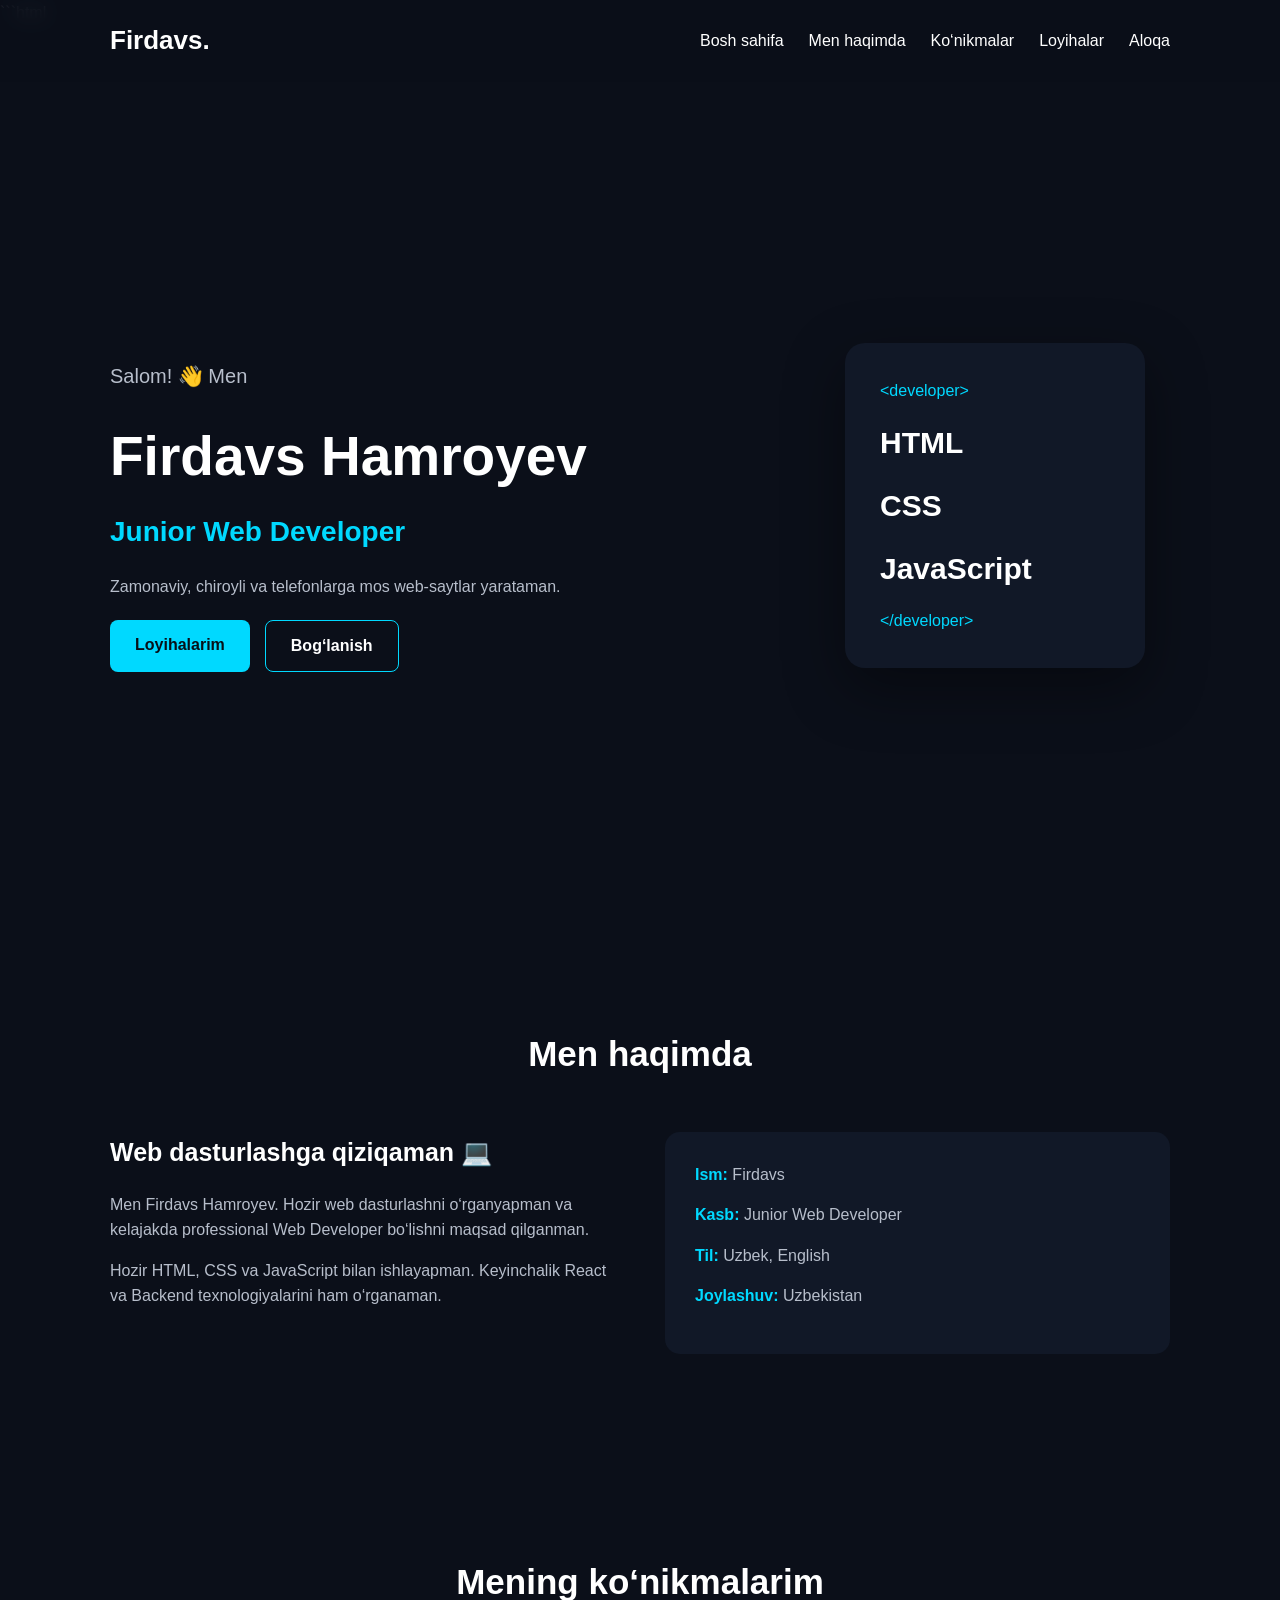
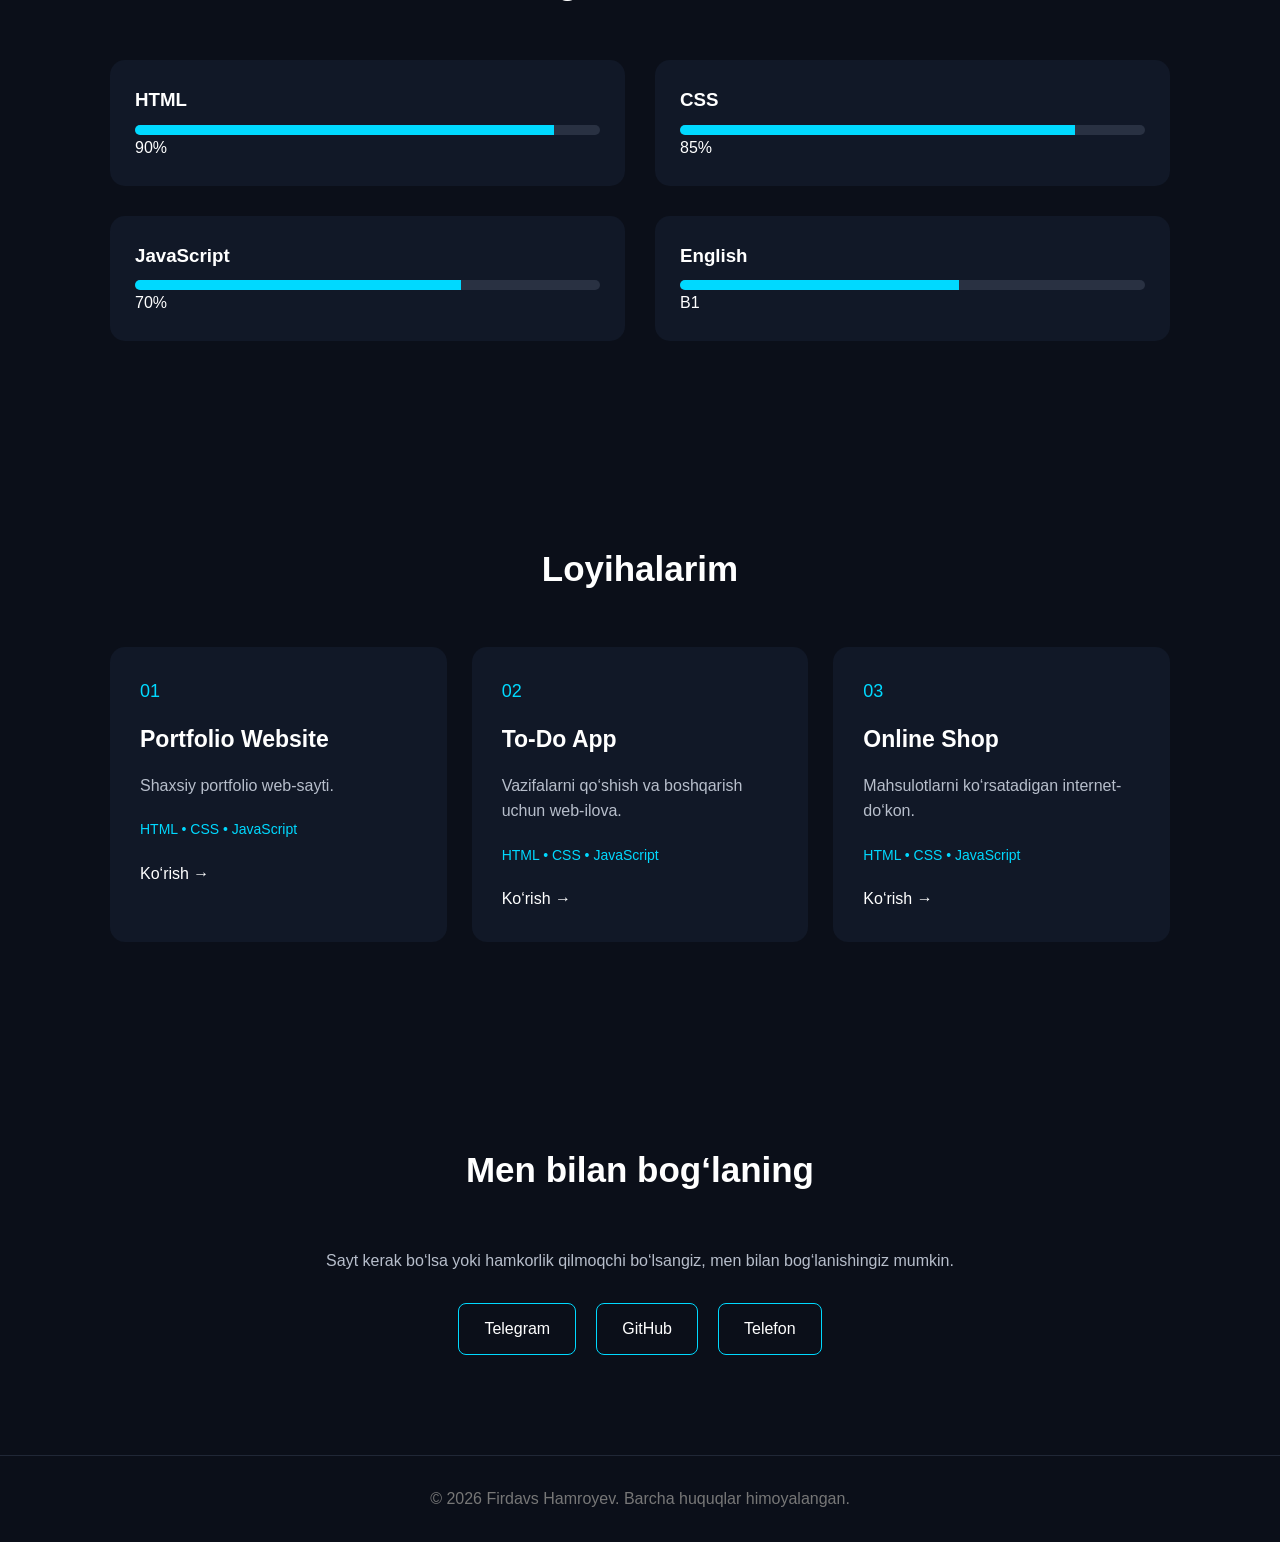
<file: index.html>
```html
<!DOCTYPE html>
<html lang="uz">

<head>
    <meta charset="UTF-8">
    <meta name="viewport" content="width=device-width, initial-scale=1.0">

    <title>Firdavs | Web Developer</title>

    <link rel="stylesheet" href="style.css">
</head>

<body>

    <!-- NAVBAR -->
    <header>
        <nav class="navbar">
            <h2 class="logo">Firdavs.</h2>

            <ul class="nav-links">
                <li><a href="#home">Bosh sahifa</a></li>
                <li><a href="#about">Men haqimda</a></li>
                <li><a href="#skills">Ko‘nikmalar</a></li>
                <li><a href="#projects">Loyihalar</a></li>
                <li><a href="#contact">Aloqa</a></li>
            </ul>
        </nav>
    </header>

    <!-- HERO -->
    <section id="home" class="hero">

        <div class="hero-text">
            <p class="hello">Salom! 👋 Men</p>

            <h1>Firdavs Hamroyev</h1>

            <h2>Junior Web Developer</h2>

            <p>
                Zamonaviy, chiroyli va telefonlarga mos
                web-saytlar yarataman.
            </p>

            <div class="buttons">
                <a href="#projects" class="btn">Loyihalarim</a>
                <a href="#contact" class="btn second">Bog‘lanish</a>
            </div>
        </div>

        <div class="hero-card">
            <div class="code">
                <span>&lt;developer&gt;</span>

                <h3>HTML</h3>
                <h3>CSS</h3>
                <h3>JavaScript</h3>

                <span>&lt;/developer&gt;</span>
            </div>
        </div>

    </section>


    <!-- ABOUT -->
    <section id="about" class="section">

        <h2 class="section-title">Men haqimda</h2>

        <div class="about">
            <div>
                <h3>Web dasturlashga qiziqaman 💻</h3>

                <p>
                    Men Firdavs Hamroyev. Hozir web dasturlashni
                    o‘rganyapman va kelajakda professional
                    Web Developer bo‘lishni maqsad qilganman.
                </p>

                <p>
                    Hozir HTML, CSS va JavaScript bilan
                    ishlayapman. Keyinchalik React va Backend
                    texnologiyalarini ham o‘rganaman.
                </p>
            </div>

            <div class="info">
                <p><strong>Ism:</strong> Firdavs</p>
                <p><strong>Kasb:</strong> Junior Web Developer</p>
                <p><strong>Til:</strong> Uzbek, English</p>
                <p><strong>Joylashuv:</strong> Uzbekistan</p>
            </div>
        </div>

    </section>


    <!-- SKILLS -->
    <section id="skills" class="section">

        <h2 class="section-title">Mening ko‘nikmalarim</h2>

        <div class="skills">

            <div class="skill">
                <h3>HTML</h3>
                <div class="progress">
                    <div class="progress-bar html"></div>
                </div>
                <span>90%</span>
            </div>

            <div class="skill">
                <h3>CSS</h3>
                <div class="progress">
                    <div class="progress-bar css"></div>
                </div>
                <span>85%</span>
            </div>

            <div class="skill">
                <h3>JavaScript</h3>
                <div class="progress">
                    <div class="progress-bar js"></div>
                </div>
                <span>70%</span>
            </div>

            <div class="skill">
                <h3>English</h3>
                <div class="progress">
                    <div class="progress-bar english"></div>
                </div>
                <span>B1</span>
            </div>

        </div>

    </section>


    <!-- PROJECTS -->
    <section id="projects" class="section">

        <h2 class="section-title">Loyihalarim</h2>

        <div class="projects">

            <div class="project">
                <div class="project-number">01</div>

                <h3>Portfolio Website</h3>

                <p>
                    Shaxsiy portfolio web-sayti.
                </p>

                <span>HTML • CSS • JavaScript</span>

                <a href="#" class="project-link">Ko‘rish →</a>
            </div>


            <div class="project">
                <div class="project-number">02</div>

                <h3>To-Do App</h3>

                <p>
                    Vazifalarni qo‘shish va boshqarish
                    uchun web-ilova.
                </p>

                <span>HTML • CSS • JavaScript</span>

                <!-- <a href="#" class="project-link">Ko‘rish →</a> -->
                <a href="todo/index2.html" class="project-link">Ko‘rish →</a>
            </div>


            <div class="project">
                <div class="project-number">03</div>

                <h3>Online Shop</h3>

                <p>
                    Mahsulotlarni ko‘rsatadigan
                    internet-do‘kon.
                </p>

                <span>HTML • CSS • JavaScript</span>

                <!-- <a href="#" class="project-link">Ko‘rish →</a> -->
                <!-- <a href="shop/index3.html" class="project-link">Ko‘rish →</a> -->
                <!-- <a href="Shop/index3.html" class="project-link">Ko‘rish →</a> -->
                <a href="Shop/index3.html" class="project-link">Ko‘rish →</a>
            </div>

        </div>

    </section>


    <!-- CONTACT -->
    <section id="contact" class="section contact">

        <h2 class="section-title">Men bilan bog‘laning</h2>

        <p>
            Sayt kerak bo‘lsa yoki hamkorlik qilmoqchi bo‘lsangiz,
            men bilan bog‘lanishingiz mumkin.
        </p>

        <div class="contact-links">

            <a href="https://t.me/hamroyev10" target="_blank">
                Telegram
            </a>

            <a href="https://github.com/Firdavs110" target="_blank">
                GitHub
            </a>

            <!-- <a href="mailto:firdavshamroyev014@gmail.com">
                Gmail
            </a> -->

            <a href="tel:+998938221410">
                Telefon
            </a>

        </div>

    </section>


    <!-- FOOTER -->
    <footer>
        <p>© 2026 Firdavs Hamroyev. Barcha huquqlar himoyalangan.</p>
    </footer>


    <script src="man.js"></script>

</body>

</html>
</file>
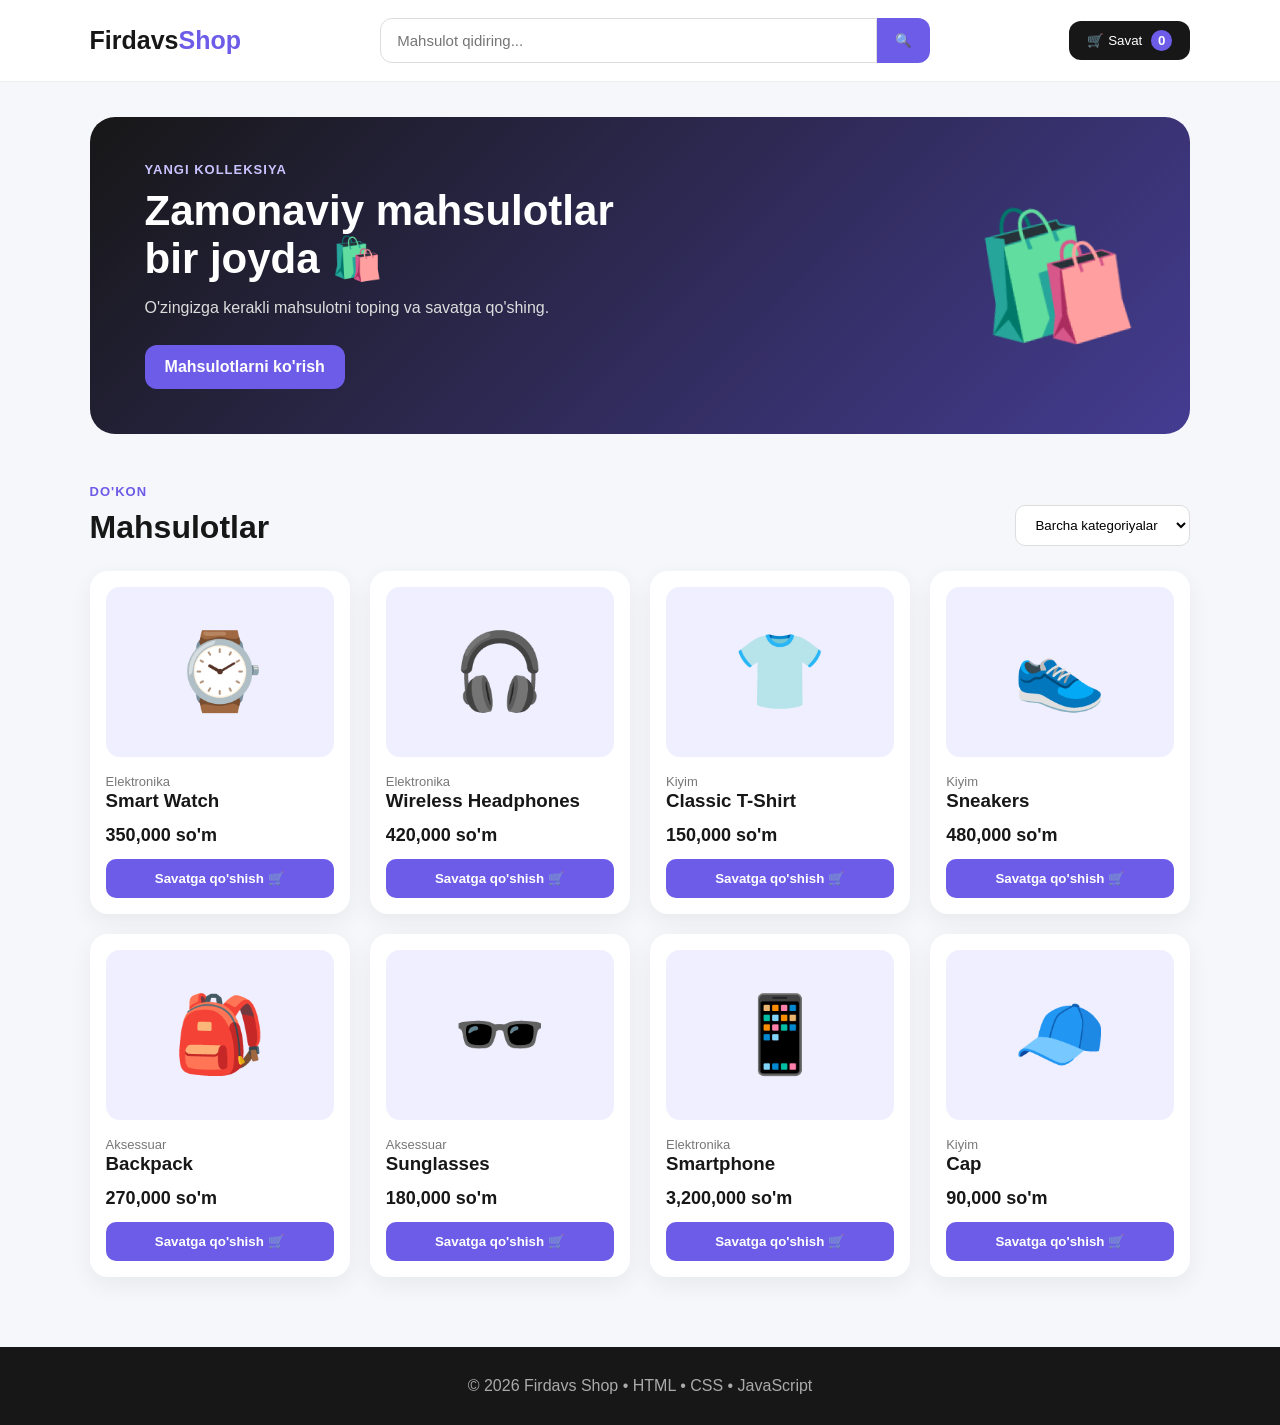
<file: Shop/index3.html>
<!DOCTYPE html>
<html lang="uz">
<head>
    <meta charset="UTF-8">
    <meta name="viewport" content="width=device-width, initial-scale=1.0">
    <title>Firdavs Shop</title>
    <link rel="stylesheet" href="style3.css">
</head>
<body>

<header class="header">
    <div class="logo">Firdavs<span>Shop</span></div>

    <div class="search-box">
        <input id="searchInput" type="text" placeholder="Mahsulot qidiring...">
        <button id="searchBtn">🔍</button>
    </div>

    <button id="cartBtn" class="cart-btn">🛒 Savat <b id="cartCount">0</b></button>
</header>

<section class="hero">
    <div>
        <p class="small-title">YANGI KOLLEKSIYA</p>
        <h1>Zamonaviy mahsulotlar<br>bir joyda 🛍️</h1>
        <p>O'zingizga kerakli mahsulotni toping va savatga qo'shing.</p>
        <a href="#products" class="hero-btn">Mahsulotlarni ko'rish</a>
    </div>
    <div class="hero-emoji">🛍️</div>
</section>

<main id="products" class="container">
    <div class="section-top">
        <div>
            <p class="small-title">DO'KON</p>
            <h2>Mahsulotlar</h2>
        </div>

        <select id="categorySelect">
            <option value="all">Barcha kategoriyalar</option>
            <option value="electronics">Elektronika</option>
            <option value="fashion">Kiyim</option>
            <option value="accessories">Aksessuar</option>
        </select>
    </div>

    <div id="productsList" class="products"></div>
    <p id="emptyMessage" class="empty">Mahsulot topilmadi 😕</p>
</main>

<div id="cartModal" class="modal">
    <div class="modal-box">
        <button id="closeCart" class="close">×</button>
        <h2>🛒 Savat</h2>
        <div id="cartItems"></div>

        <div class="cart-bottom">
            <strong>Jami: <span id="cartTotal">0</span> so'm</strong>
            <button id="clearCart" class="clear-btn">Savatni tozalash</button>
        </div>
    </div>
</div>

<footer>
    <p>© 2026 Firdavs Shop • HTML • CSS • JavaScript</p>
</footer>

<script src="script3.js"></script>
</body>
</html>
</file>
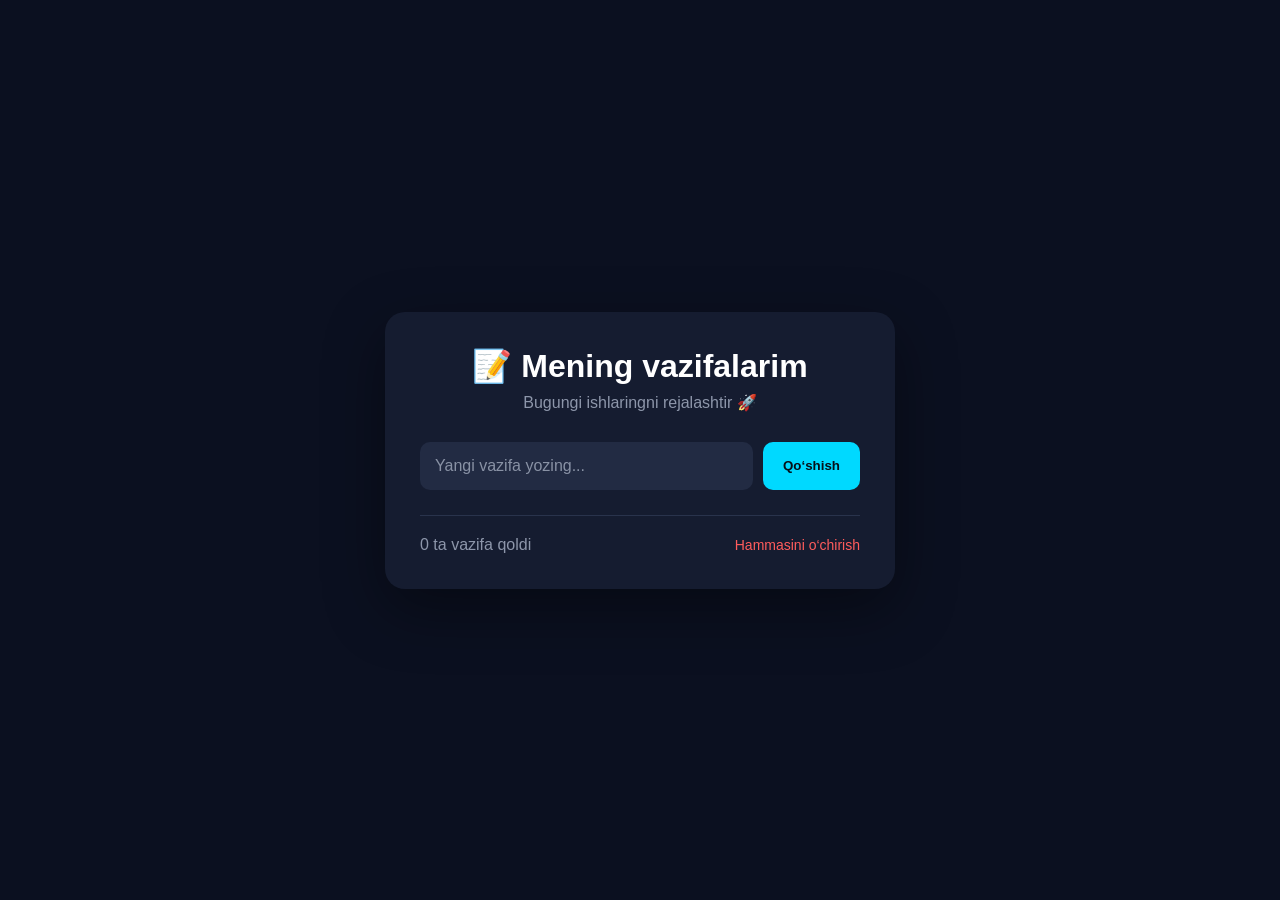
<file: todo/index2.html>
<!DOCTYPE html>
<html lang="uz">
<head>
    <meta charset="UTF-8">
    <meta name="viewport" content="width=device-width, initial-scale=1.0">

    <title>My To-Do App</title>

    <link rel="stylesheet" href="style2.css">
</head>

<body>

    <div class="container">

        <div class="todo-box">

            <h1>📝 Mening vazifalarim</h1>

            <p class="subtitle">
                Bugungi ishlaringni rejalashtir 🚀
            </p>

            <div class="input-box">
                <input
                    type="text"
                    id="taskInput"
                    placeholder="Yangi vazifa yozing..."
                >

                <button id="addBtn">Qo‘shish</button>
            </div>

            <ul id="taskList"></ul>

            <div class="bottom">
                <span id="taskCount">0 ta vazifa</span>

                <button id="clearBtn">
                    Hammasini o‘chirish
                </button>
            </div>

        </div>

    </div>

    <script src="script2.js"></script>

</body>
</html>
</file>
<file: style.css>
* {
    margin: 0;
    padding: 0;
    box-sizing: border-box;
}

html {
    scroll-behavior: smooth;
}

body {
    font-family: Arial, sans-serif;
    background: #0b0f19;
    color: white;
    line-height: 1.6;
}

/* NAVBAR */

header {
    position: fixed;
    width: 100%;
    top: 0;
    z-index: 1000;
    background: rgba(11, 15, 25, 0.9);
    backdrop-filter: blur(10px);
}

.navbar {
    max-width: 1100px;
    margin: auto;
    padding: 20px;
    display: flex;
    justify-content: space-between;
    align-items: center;
}

.logo {
    font-size: 26px;
}

.nav-links {
    display: flex;
    gap: 25px;
    list-style: none;
}

.nav-links a {
    color: white;
    text-decoration: none;
    transition: 0.3s;
}

.nav-links a:hover {
    color: #00d9ff;
}


/* HERO */

.hero {
    min-height: 100vh;
    max-width: 1100px;
    margin: auto;
    padding: 140px 20px 80px;

    display: flex;
    align-items: center;
    justify-content: space-between;
    gap: 50px;
}

.hero-text {
    max-width: 600px;
}

.hello {
    color: #00d9ff;
    font-size: 20px;
}

.hero h1 {
    font-size: 55px;
    margin: 10px 0;
}

.hero h2 {
    color: #00d9ff;
    font-size: 28px;
}

.hero p {
    color: #b7becb;
    margin: 20px 0;
}

.buttons {
    display: flex;
    gap: 15px;
}

.btn {
    display: inline-block;
    padding: 12px 25px;
    border-radius: 8px;
    background: #00d9ff;
    color: #071018;
    text-decoration: none;
    font-weight: bold;
}

.btn.second {
    background: transparent;
    color: white;
    border: 1px solid #00d9ff;
}


/* CODE CARD */

.hero-card {
    width: 350px;
    height: 350px;
    display: flex;
    align-items: center;
    justify-content: center;
}

.code {
    width: 300px;
    padding: 35px;
    background: #111827;
    border-radius: 20px;
    box-shadow: 0 20px 60px rgba(0, 0, 0, 0.4);
}

.code span {
    color: #00d9ff;
}

.code h3 {
    margin: 15px 0;
    font-size: 30px;
}


/* SECTIONS */

.section {
    max-width: 1100px;
    margin: auto;
    padding: 100px 20px;
}

.section-title {
    font-size: 35px;
    margin-bottom: 50px;
    text-align: center;
}


/* ABOUT */

.about {
    display: grid;
    grid-template-columns: 1fr 1fr;
    gap: 50px;
}

.about h3 {
    font-size: 25px;
    margin-bottom: 20px;
}

.about p {
    color: #b7becb;
    margin-bottom: 15px;
}

.info {
    background: #111827;
    padding: 30px;
    border-radius: 15px;
}

.info strong {
    color: #00d9ff;
}


/* SKILLS */

.skills {
    display: grid;
    grid-template-columns: 1fr 1fr;
    gap: 30px;
}

.skill {
    background: #111827;
    padding: 25px;
    border-radius: 15px;
}

.skill h3 {
    margin-bottom: 10px;
}

.progress {
    height: 10px;
    background: #293142;
    border-radius: 10px;
    overflow: hidden;
}

.progress-bar {
    height: 100%;
    background: #00d9ff;
}

.html {
    width: 90%;
}

.css {
    width: 85%;
}

.js {
    width: 70%;
}

.english {
    width: 60%;
}


/* PROJECTS */

.projects {
    display: grid;
    grid-template-columns: repeat(3, 1fr);
    gap: 25px;
}

.project {
    background: #111827;
    padding: 30px;
    border-radius: 15px;
    transition: 0.3s;
}

.project:hover {
    transform: translateY(-8px);
}

.project-number {
    color: #00d9ff;
    font-size: 18px;
}

.project h3 {
    font-size: 23px;
    margin: 15px 0;
}

.project p {
    color: #b7becb;
}

.project span {
    display: block;
    color: #00d9ff;
    margin: 20px 0;
    font-size: 14px;
}

.project-link {
    color: white;
    text-decoration: none;
}


/* CONTACT */

.contact {
    text-align: center;
}

.contact p {
    color: #b7becb;
}

.contact-links {
    margin-top: 30px;
    display: flex;
    justify-content: center;
    gap: 20px;
}

.contact-links a {
    padding: 12px 25px;
    border: 1px solid #00d9ff;
    border-radius: 8px;
    color: white;
    text-decoration: none;
}


/* FOOTER */

footer {
    text-align: center;
    padding: 30px;
    color: #777;
    border-top: 1px solid #202736;
}


/* MOBILE */

@media (max-width: 800px) {

    .nav-links {
        display: none;
    }

    .hero {
        flex-direction: column;
        text-align: center;
    }

    .hero h1 {
        font-size: 40px;
    }

    .buttons {
        justify-content: center;
    }

    .about {
        grid-template-columns: 1fr;
    }

    .skills {
        grid-template-columns: 1fr;
    }

    .projects {
        grid-template-columns: 1fr;
    }

    .hero-card {
        width: 100%;
    }
}
</file>
<file: Shop/style3.css>
* {
    margin: 0;
    padding: 0;
    box-sizing: border-box;
}

html {
    scroll-behavior: smooth;
}

body {
    font-family: Arial, sans-serif;
    background: #f6f7fb;
    color: #171717;
}

.header {
    position: sticky;
    top: 0;
    z-index: 10;
    display: flex;
    align-items: center;
    gap: 25px;
    padding: 18px 7%;
    background: white;
    border-bottom: 1px solid #eee;
}

.logo {
    font-size: 25px;
    font-weight: 800;
    white-space: nowrap;
}

.logo span {
    color: #6c5ce7;
}

.search-box {
    display: flex;
    flex: 1;
    max-width: 550px;
    margin: auto;
}

.search-box input {
    width: 100%;
    padding: 13px 16px;
    border: 1px solid #ddd;
    border-radius: 12px 0 0 12px;
    outline: none;
    font-size: 15px;
}

.search-box button {
    border: none;
    padding: 0 18px;
    border-radius: 0 12px 12px 0;
    background: #6c5ce7;
    color: white;
    cursor: pointer;
}

.cart-btn {
    border: none;
    background: #171717;
    color: white;
    padding: 12px 18px;
    border-radius: 12px;
    cursor: pointer;
}

.cart-btn b {
    background: #6c5ce7;
    padding: 3px 7px;
    border-radius: 50%;
    margin-left: 5px;
}

.hero {
    margin: 35px auto;
    width: 86%;
    max-width: 1200px;
    min-height: 300px;
    padding: 45px 55px;
    border-radius: 25px;
    background: linear-gradient(135deg, #171717, #443c91);
    color: white;
    display: flex;
    align-items: center;
    justify-content: space-between;
}

.small-title {
    color: #6c5ce7;
    font-weight: 800;
    font-size: 13px;
    letter-spacing: 1px;
    margin-bottom: 10px;
}

.hero .small-title {
    color: #c9c3ff;
}

.hero h1 {
    font-size: 42px;
    line-height: 1.15;
    margin-bottom: 15px;
}

.hero p:not(.small-title) {
    color: #ddd;
    margin-bottom: 28px;
}

.hero-btn {
    display: inline-block;
    text-decoration: none;
    color: white;
    background: #6c5ce7;
    padding: 13px 20px;
    border-radius: 12px;
    font-weight: bold;
}

.hero-emoji {
    font-size: 130px;
    transform: rotate(-8deg);
}

.container {
    width: 86%;
    max-width: 1200px;
    margin: 50px auto;
}

.section-top {
    display: flex;
    justify-content: space-between;
    align-items: end;
    margin-bottom: 25px;
}

.section-top h2 {
    font-size: 32px;
}

#categorySelect {
    padding: 11px 15px;
    border: 1px solid #ddd;
    border-radius: 10px;
    background: white;
}

.products {
    display: grid;
    grid-template-columns: repeat(4, 1fr);
    gap: 20px;
}

.product {
    background: white;
    border-radius: 18px;
    padding: 16px;
    box-shadow: 0 8px 25px rgba(0,0,0,.06);
    transition: .25s;
}

.product:hover {
    transform: translateY(-5px);
}

.product-image {
    height: 170px;
    border-radius: 14px;
    background: #f0efff;
    display: flex;
    align-items: center;
    justify-content: center;
    font-size: 75px;
    margin-bottom: 15px;
}

.product h3 {
    margin-bottom: 7px;
}

.category {
    color: #777;
    font-size: 13px;
}

.price {
    font-size: 18px;
    font-weight: 800;
    margin: 13px 0;
}

.add-btn {
    width: 100%;
    border: none;
    background: #6c5ce7;
    color: white;
    padding: 12px;
    border-radius: 10px;
    cursor: pointer;
    font-weight: bold;
}

.add-btn:hover {
    background: #5749cf;
}

.empty {
    display: none;
    text-align: center;
    padding: 40px;
}

.modal {
    display: none;
    position: fixed;
    inset: 0;
    background: rgba(0,0,0,.55);
    z-index: 20;
    padding: 30px;
}

.modal-box {
    width: 100%;
    max-width: 550px;
    max-height: 85vh;
    overflow-y: auto;
    background: white;
    margin: 30px auto;
    padding: 25px;
    border-radius: 20px;
    position: relative;
}

.close {
    position: absolute;
    right: 18px;
    top: 12px;
    border: none;
    background: none;
    font-size: 30px;
    cursor: pointer;
}

.cart-item {
    display: flex;
    align-items: center;
    gap: 12px;
    padding: 15px 0;
    border-bottom: 1px solid #eee;
}

.cart-item-emoji {
    font-size: 35px;
}

.cart-item-info {
    flex: 1;
}

.remove-btn {
    border: none;
    background: #ffecec;
    color: #d63031;
    padding: 7px 10px;
    border-radius: 8px;
    cursor: pointer;
}

.cart-bottom {
    display: flex;
    justify-content: space-between;
    align-items: center;
    margin-top: 20px;
    gap: 15px;
}

.clear-btn {
    border: none;
    background: #171717;
    color: white;
    padding: 10px 15px;
    border-radius: 9px;
    cursor: pointer;
}

footer {
    text-align: center;
    padding: 30px;
    background: #171717;
    color: #aaa;
    margin-top: 70px;
}

@media (max-width: 900px) {
    .products {
        grid-template-columns: repeat(2, 1fr);
    }

    .hero h1 {
        font-size: 34px;
    }

    .hero-emoji {
        font-size: 90px;
    }
}

@media (max-width: 650px) {
    .header {
        flex-wrap: wrap;
    }

    .search-box {
        order: 3;
        flex-basis: 100%;
    }

    .hero {
        padding: 30px;
    }

    .hero-emoji {
        display: none;
    }

    .products {
        grid-template-columns: 1fr;
    }

    .section-top {
        align-items: start;
        gap: 15px;
        flex-direction: column;
    }
}
</file>
<file: todo/style2.css>
* {
    margin: 0;
    padding: 0;
    box-sizing: border-box;
}

body {
    font-family: Arial, sans-serif;
    min-height: 100vh;

    background: #0b1020;

    display: flex;
    justify-content: center;
    align-items: center;

    color: white;
}

.container {
    width: 100%;
    max-width: 550px;
    padding: 20px;
}

.todo-box {
    background: #151c30;

    padding: 35px;

    border-radius: 20px;

    box-shadow:
        0 20px 60px rgba(0, 0, 0, 0.4);
}

h1 {
    text-align: center;
    font-size: 32px;
}

.subtitle {
    text-align: center;
    color: #8d96aa;
    margin-top: 8px;
    margin-bottom: 30px;
}

.input-box {
    display: flex;
    gap: 10px;
}

input {
    flex: 1;

    padding: 15px;

    border: none;
    outline: none;

    border-radius: 10px;

    background: #222b43;

    color: white;

    font-size: 16px;
}

input::placeholder {
    color: #8992a5;
}

#addBtn {
    border: none;

    padding: 0 20px;

    border-radius: 10px;

    background: #00d9ff;

    color: #071018;

    font-weight: bold;

    cursor: pointer;

    transition: 0.2s;
}

#addBtn:hover {
    transform: translateY(-2px);
}

#taskList {
    list-style: none;

    margin-top: 25px;
}

.task {
    display: flex;
    align-items: center;
    justify-content: space-between;

    background: #1d263d;

    padding: 15px;

    border-radius: 10px;

    margin-bottom: 10px;

    gap: 10px;
}

.task-left {
    display: flex;
    align-items: center;
    gap: 12px;

    flex: 1;
}

.task-left input {
    width: 18px;
    height: 18px;

    flex: none;
}

.task-text {
    font-size: 16px;

    word-break: break-word;
}

.completed {
    text-decoration: line-through;
    color: #70798c;
}

.delete-btn {
    border: none;

    background: transparent;

    color: #ff5c5c;

    font-size: 20px;

    cursor: pointer;
}

.bottom {
    margin-top: 25px;

    padding-top: 20px;

    border-top: 1px solid #29334c;

    display: flex;

    justify-content: space-between;

    align-items: center;
}

#taskCount {
    color: #8d96aa;
}

#clearBtn {
    border: none;

    background: transparent;

    color: #ff5c5c;

    cursor: pointer;

    font-size: 14px;
}

@media (max-width: 500px) {

    .todo-box {
        padding: 25px 18px;
    }

    h1 {
        font-size: 25px;
    }

    .input-box {
        flex-direction: column;
    }

    #addBtn {
        padding: 13px;
    }
}
</file>
